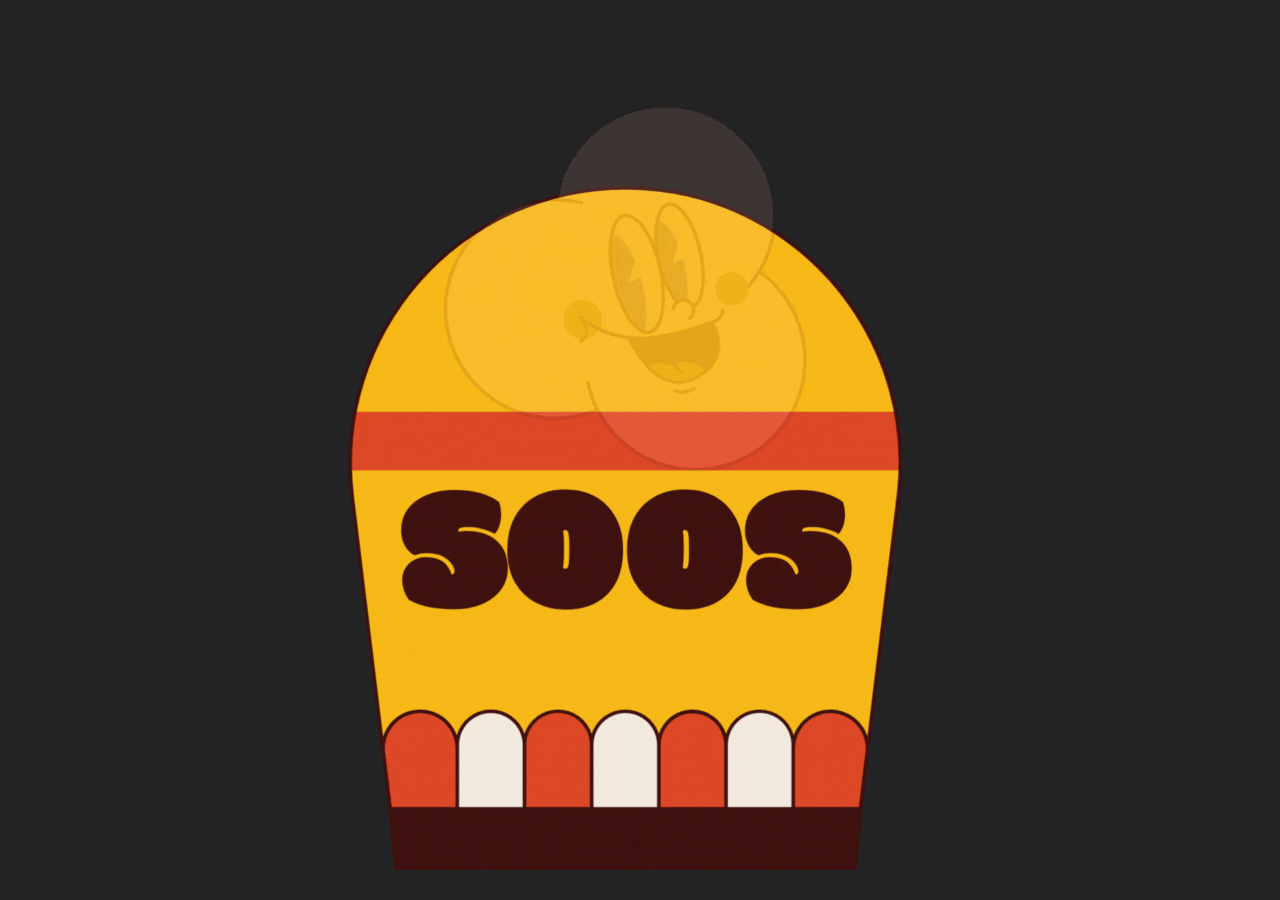
<file: index.html>
<!DOCTYPE html>
<html>
<head>
  <title>soos movie</title>

  <script language="JavaScript">
  window.onload = function()
  { document.addEventListener("contextmenu", function(e)
  { e.preventDefault(); }, false);
  document.addEventListener("keydown", function(e)
  { /*document.onkeydown = function(e) { "I" key*/
  if (e.ctrlKey && e.shiftKey && e.keyCode == 73) { disabledEvent(e); }
  if (e.ctrlKey && e.shiftKey && e.keyCode == 74) { disabledEvent(e); }
  if (e.keyCode == 83 && (navigator.platform.match("Mac") ? e.metaKey : e.ctrlKey)) { disabledEvent(e); }
  if (e.ctrlKey && e.keyCode == 85) { disabledEvent(e); }
  if (event.keyCode == 123) { disabledEvent(e); } }, false);
  function disabledEvent(e){
  if (e.stopPropagation){ e.stopPropagation(); }
  else if (window.event){ window.event.cancelBubble = true; }
  e.preventDefault();
  return false; } };
  </script>

  <link rel="icon" href="ico.png" type="image/png" />

</head>

<style>

  .img {
          max-width: 100%;
          width: 989px;
          height:862px;
          object-fit: contain;
          overflow:hidden;
          display: block;
          margin-left: auto;
          margin-right: auto;
        }

</style>

<body>

  <oncontextmenu="return false" ondragstart="return false" onselectstart="return false">

    <div class="img">
    <a href="browse"><img src="logo.gif" alt="logo">
    </div>

<body bgcolor="#232425">

</body>
</html>
</file>
